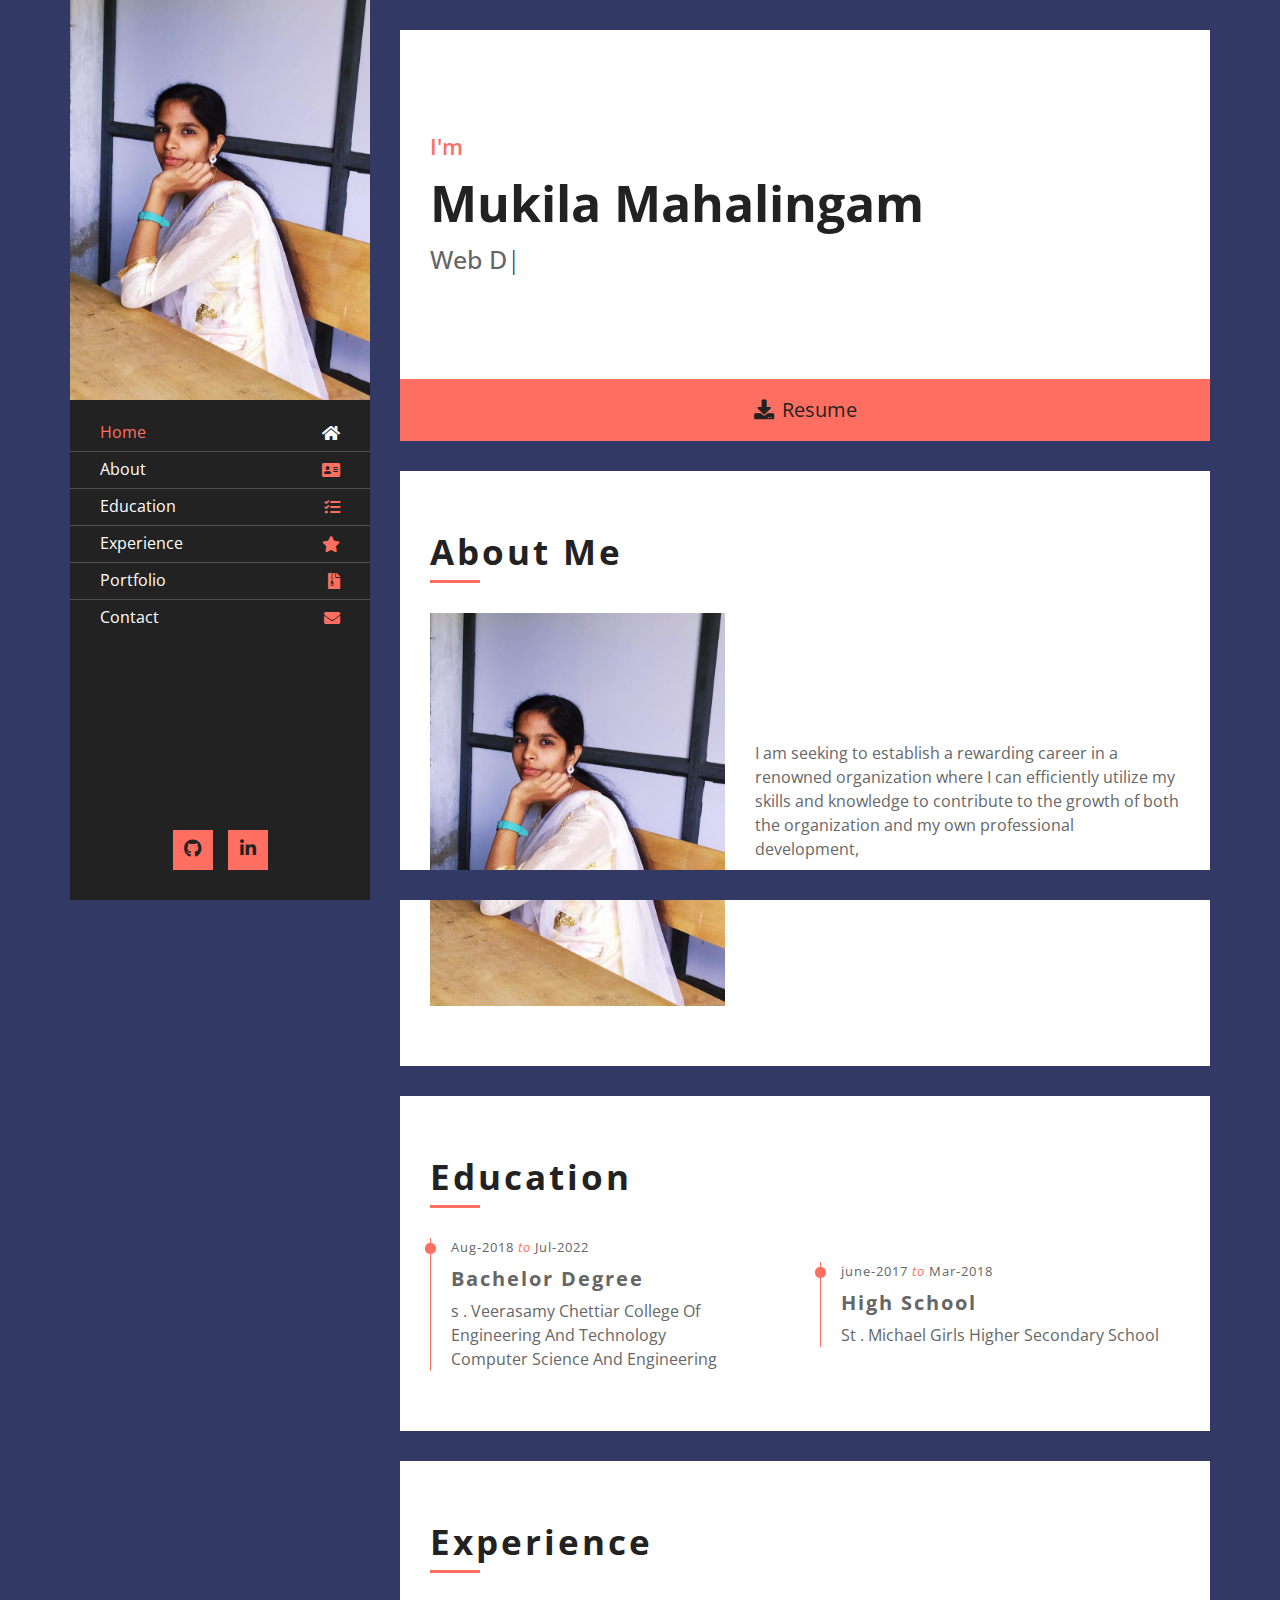
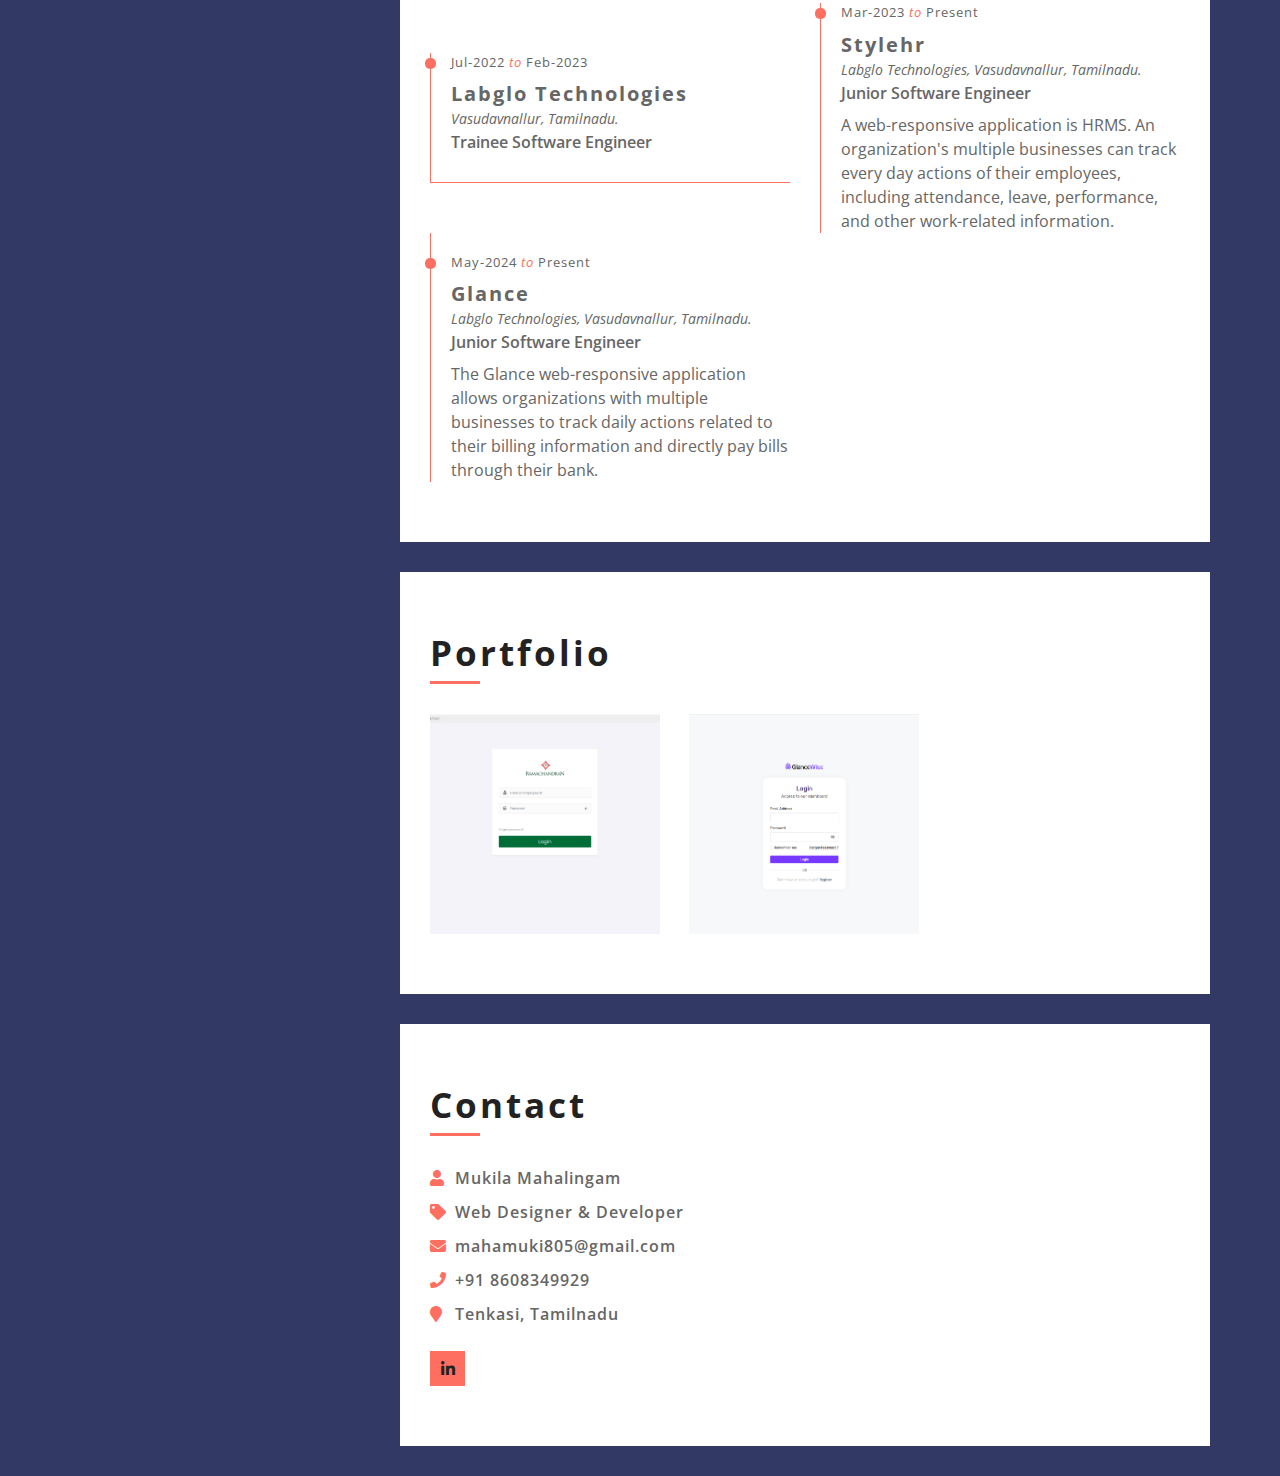
<file: index.html>
<!DOCTYPE html>
<html lang="en">
    <head>
        <meta charset="utf-8">
        <title>Mukila Resume</title>
        <meta content="width=device-width, initial-scale=1.0" name="viewport">
        <meta content="Resume Website" name="keywords">
        <meta content="Resume Website" name="description">

        <!-- Favicon -->
        <link href="img/favicon.ico" rel="icon">

        <!-- Google Fonts -->
        <link href="https://fonts.googleapis.com/css2?family=Open+Sans:300;400;600;700;800&display=swap" rel="stylesheet">

        <!-- CSS Libraries -->
        <link href="https://stackpath.bootstrapcdn.com/bootstrap/4.4.1/css/bootstrap.min.css" rel="stylesheet">
        <link href="https://cdnjs.cloudflare.com/ajax/libs/font-awesome/5.10.0/css/all.min.css" rel="stylesheet">
        <link href="lib/slick/slick.css" rel="stylesheet">
        <link href="lib/slick/slick-theme.css" rel="stylesheet">
        <link href="lib/lightbox/css/lightbox.min.css" rel="stylesheet">

        <!-- Template Stylesheet -->
        <link href="css/style.css" rel="stylesheet">
    </head>

    <body data-spy="scroll" data-target=".navbar" data-offset="51">
        <div class="wrapper">

            <div class="content">
                <!-- Header Start -->
                <div class="header" id="header">
                    <div class="content-inner">
                        <p>I'm</p>
                        <h1>Mukila Mahalingam</h1>
                        <h2></h2>
                        <div class="typed-text"> Web Developer, Front-End Developer</div>
                    </div>
                </div>
                <!-- Header End -->
                
                <!-- Large Button Start -->
                <div class="large-btn">
                    <div class="content-inner">
                        <a class="btn" href="img/Mukilamahalingam_resume.pdf" download><i class="fa fa-download"></i>Resume</a>
                        <!-- <a class="btn" href="#"><i class="fa fa-hands-helping"></i>Hire Me</a> -->
                    </div>
                </div>
                <!-- Large Button End -->
                
                <!-- About Start -->
                <div class="about" id="about">
                    <div class="content-inner">
                        <div class="content-header">
                            <h2>About Me</h2>
                        </div>
                        <div class="row align-items-center">
                            <div class="col-md-6 col-lg-5">
                                <img src="img/mukila.jpeg" alt="Image">
                            </div>
                            <div class="col-md-6 col-lg-7">
                                <p>
                                    I am seeking to establish a rewarding career in a renowned organization
                                    where I can efficiently utilize my skills and knowledge to contribute to the
                                    growth of both the organization and my own professional development,
                            </div>
                        </div>
                    </div>
                </div>
                <!-- About End -->
                
                <!-- Education Start -->
                <div class="education" id="education">
                    <div class="content-inner">
                        <div class="content-header">
                            <h2>Education</h2>
                        </div>
                        <div class="row align-items-center">
                            <div class="col-md-6">
                                <div class="edu-col">
                                    <span>Aug-2018 <i>to</i> Jul-2022</span>
                                    <h3>Bachelor Degree</h3>
                                    <p>s . Veerasamy Chettiar College Of Engineering And Technology</p>
                                    <p>Computer Science And Engineering</p>
                                </div>
                            </div>
                            <div class="col-md-6">
                                <div class="edu-col">
                                    <span>june-2017 <i>to</i> Mar-2018</span>
                                    <h3>High School</h3>
                                    <p>St . Michael Girls Higher Secondary School</p>
                                </div>
                            </div>
                        </div>
                    </div>
                </div>
                <!-- Education Start -->
                
                <!-- Experience Start -->
                <div class="experience" id="experience">
                    <div class="content-inner">
                        <div class="content-header">
                            <h2>Experience</h2>
                        </div>
                        <div class="row align-items-center">
                            <div class="col-md-6">
                                <div class="exp-col">
                                    <span>Jul-2022 <i>to</i> Feb-2023</span>
                                    <h3>Labglo Technologies</h3>
                                    <h4>Vasudavnallur, Tamilnadu.</h4>
                                    <h5>Trainee Software Engineer</h5>
                                    <p></p>
                                </div>
                            </div>
                            <div class="col-md-6">
                                <div class="exp-col">
                                    <span>Mar-2023 <i>to</i> Present</span>
                                    <h3>Stylehr</h3>
                                    <h4>Labglo Technologies, Vasudavnallur, Tamilnadu.</h4>
                                    <h5>Junior Software Engineer</h5>
                                    <p>A web-responsive application is
                                        HRMS. An organization's multiple businesses can
                                        track every day actions of their employees,
                                        including attendance, leave, performance, and
                                        other work-related information.
                                    </p>
                                </div>
                            </div>
                            <div class="col-md-6">
                                <div class="exp-col">
                                    <span>May-2024 <i>to</i> Present</span>
                                    <h3>Glance</h3>
                                    <h4>Labglo Technologies, Vasudavnallur, Tamilnadu.</h4>
                                    <h5>Junior Software Engineer</h5>
                                    <p>The Glance web-responsive application allows organizations with
                                        multiple businesses to track daily actions related to their billing information and
                                        directly pay bills through their bank.</p>
                                </div>
                            </div>
                        </div>
                    </div>
                </div>
                <!-- Experience Start -->
                
                <!-- Portfolio Start -->
                <div class="portfolio" id="portfolio">
                    <div class="content-inner">
                        <div class="content-header">
                            <h2>Portfolio</h2>
                        </div>
                        <div class="row portfolio-container">
                            <div class="col-lg-4 col-md-6 portfolio-item web-des">
                                <div class="portfolio-wrap">
                                    <figure>
                                        <img src="img/stylehrlogin.png" class="img-fluid" alt="">
                                        <a href="js/portfoliostylehr.html" data-title="StyleHr" class="link-preview" title="Preview"><i class="fa fa-eye"></i></a>
                                        <a href="https://stylehr.in/login" target="_blank" class="link-details" title="More Details"><i class="fa fa-link"></i></a>
                                        <a class="portfolio-title" href="js/portfoliostylehr.html">StyleHr <span>Front-End developer</span></a>
                                    </figure>
                                </div>
                            </div>

                            <div class="col-lg-4 col-md-6 portfolio-item web-des">
                                <div class="portfolio-wrap">
                                    <figure>
                                        <img src="img/glancewiselogin.png" class="img-fluid" alt="">
                                        <a href="js/portfoliogalance.html" class="link-preview" data-title="glance" title="Preview"><i class="fa fa-eye"></i></a>
                                        <a href="https://books.tideiq.com/" class="link-details" target="_blank" title="More Details"><i class="fa fa-link"></i></a>
                                        <a class="portfolio-title" href="js/portfoliogalance.html">Glance <span>Front-End developer</span></a>
                                    </figure>
                                </div>
                            </div>
                        </div>
                    </div>
                </div>
                <!-- Portfolio Start -->
                
                <!-- Contact Start -->
                <div class="contact" id="contact">
                    <div class="content-inner">
                        <div class="content-header">
                            <h2>Contact</h2>
                        </div>
                        <div class="row align-items-center">
                            <div class="col-md-6">
                                <div class="contact-info">
                                    <p><i class="fa fa-user"></i>Mukila Mahalingam</p>
                                    <p><i class="fa fa-tag"></i>Web Designer & Developer</p>
                                    <p><i class="fa fa-envelope"></i><a href="mailto:info@example.com">mahamuki805@gmail.com</a></p>
                                    <p><i class="fa fa-phone"></i><a href="tel:+1234567890">+91 8608349929</a></p>
                                    <p><i class="fa fa-map-marker"></i>Tenkasi, Tamilnadu</p>
                                    <div class="social">
                                        <a class="btn" href="https://www.linkedin.com/in/mukila-mahalingam"><i class="fab fa-linkedin-in"></i></a>
                                    </div>
                                </div>
                            </div>
                        </div>
                    </div>
                </div>
                <!-- Contact End -->
                
            </div>
            <div class="sidebar">
                <div class="sidebar-header">
                    <img src="img/mukila.jpeg" alt="Image">
                </div>
                <div class="sidebar-content">
                    <nav class="navbar navbar-expand-md bg-dark navbar-dark">
                        <a href="#" class="navbar-brand">Navigation</a>
                        <button type="button" class="navbar-toggler" data-toggle="collapse" data-target="#navbarCollapse">
                            <span class="navbar-toggler-icon"></span>
                        </button>
                        <div class="collapse navbar-collapse" id="navbarCollapse">
                            <ul class="nav navbar-nav">
                                <li class="nav-item">
                                    <a class="nav-link" href="#header">Home<i class="fa fa-home"></i></a>
                                </li>
                                <li class="nav-item">
                                    <a class="nav-link" href="#about">About<i class="fa fa-address-card"></i></a>
                                </li>
                                <li class="nav-item">
                                    <a class="nav-link" href="#education">Education<i class="fa fa-tasks"></i></a>
                                </li>
                                <li class="nav-item">
                                    <a class="nav-link" href="#experience">Experience<i class="fa fa-star"></i></a>
                                </li>
                                <li class="nav-item">
                                    <a class="nav-link" href="#portfolio">Portfolio<i class="fa fa-file-archive"></i></a>
                                </li>
                                <li class="nav-item">
                                    <a class="nav-link" href="#contact">Contact<i class="fa fa-envelope"></i></a>
                                </li>
                            </ul>
                        </div>
                    </nav>
                </div>
                <div class="sidebar-footer">
                    <a href="https://github.com/mukila-mahalingam"><i class="fab fa-github"></i></a>
                    <a href="https://www.linkedin.com/in/mukila-mahalingam"><i class="fab fa-linkedin-in"></i></a>
                </div>
            </div>
        </div>
        
        <!-- Back to Top -->
        <a href="#" class="back-to-top"><i class="fa fa-angle-double-up"></i></a>
        
        <!-- JavaScript Libraries -->
        <script src="https://code.jquery.com/jquery-3.4.1.min.js"></script>
        <script src="https://stackpath.bootstrapcdn.com/bootstrap/4.4.1/js/bootstrap.bundle.min.js"></script>
        <script src="lib/easing/easing.min.js"></script>
        <script src="lib/slick/slick.min.js"></script>
        <script src="lib/typed/typed.min.js"></script>
        <script src="lib/waypoints/waypoints.min.js"></script>
        <script src="lib/isotope/isotope.pkgd.min.js"></script>
        <script src="lib/lightbox/js/lightbox.min.js"></script>
        
        <!-- Template Javascript -->
        <script src="js/main.js"></script>
    </body>
</html>
</file>
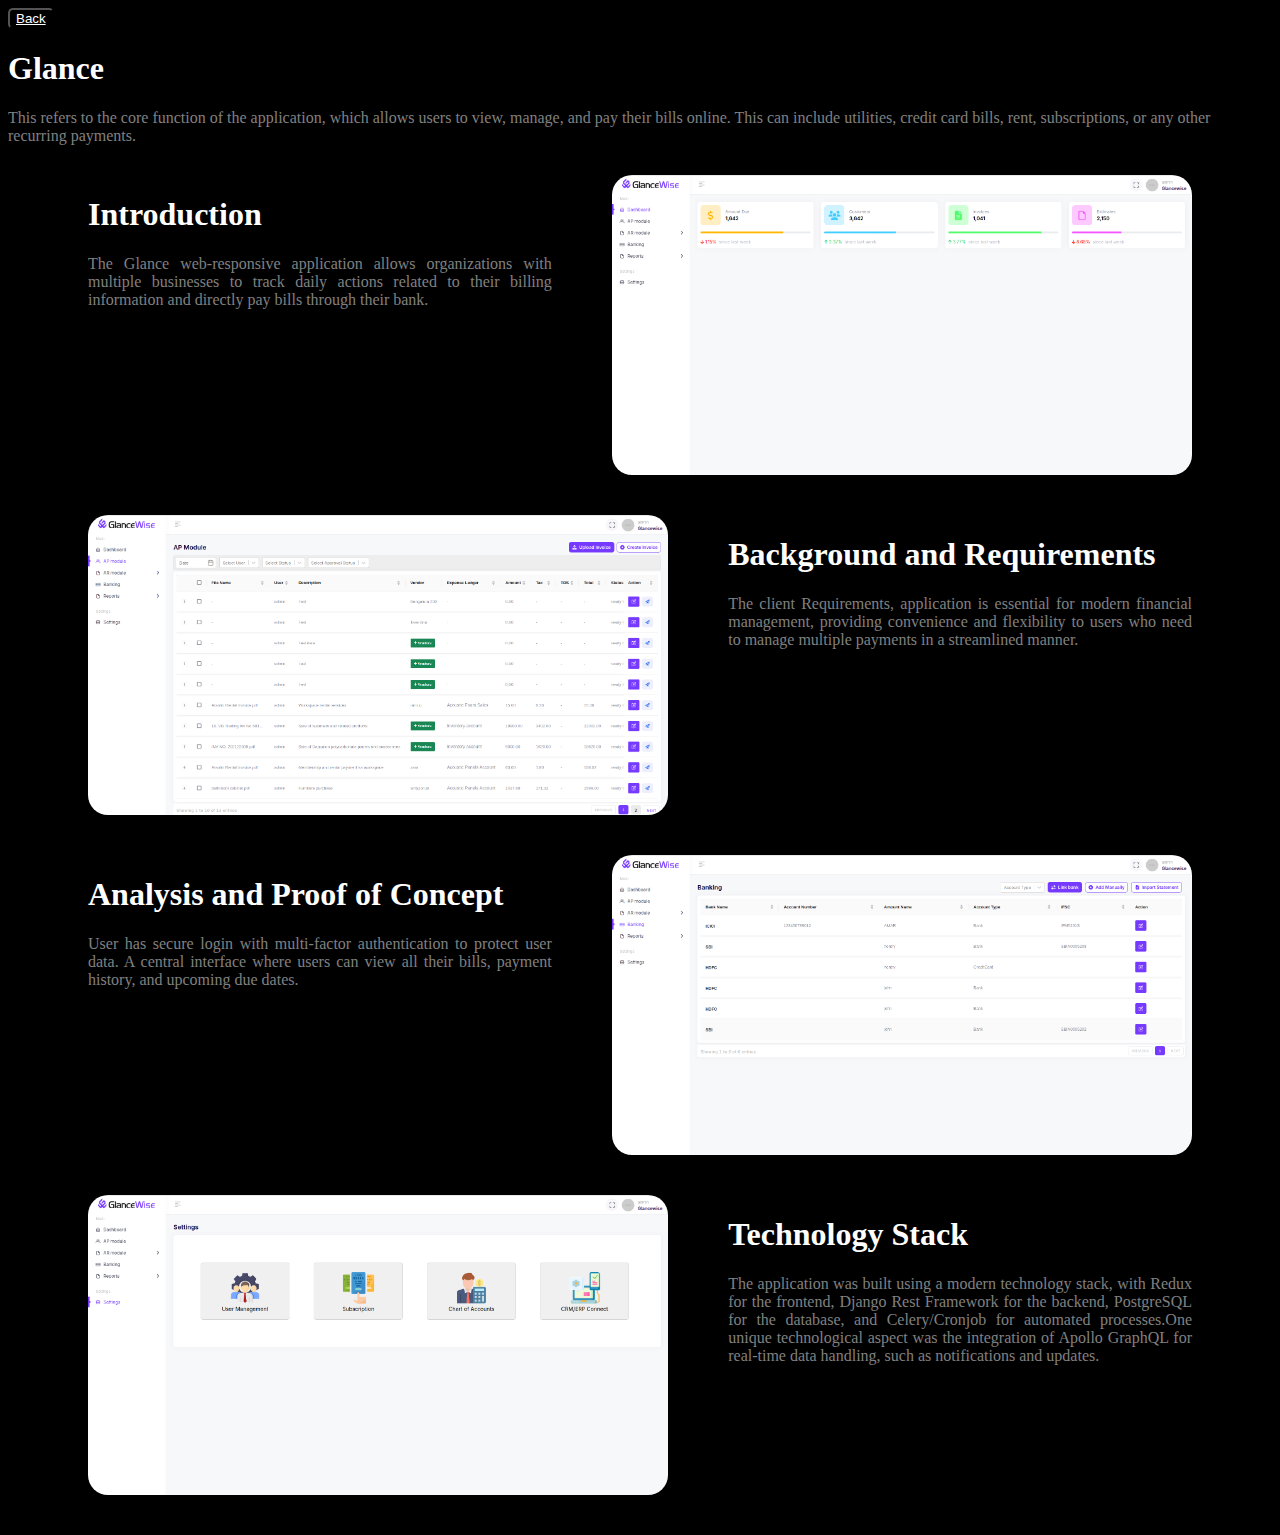
<file: js/portfoliogalance.html>
<!DOCTYPE html>
<html lang="en">
<head>
    <meta charset="UTF-8">
    <meta name="viewport" content="width=device-width, initial-scale=1.0">
    <style>
        * {
            background-color: black;
        }
        h1 {
            color: white;
        }
        p {
            color: gray;
        }
        .btn {
            border-radius: 5px;
            color: white;
            text-align: center;
        }
        .introduction-content {
            display: flex;
            align-items: flex-start; /* Align items to the top */
            margin: 30px 80px; /* Add some spacing */
        }
        .introduction {
            text-align: justify;
            width: 50%; /* Set width to 50% for better layout */
            margin-right: 60px; /* Add space between text and image */
        }
        .image {
            height: 300px;
            width: 600px;
            border-radius: 20px;
        }
        .background-content {
            display: flex;
            align-items: flex-start; /* Align items to the top */
            margin: 40px 80px; /* Add some spacing */
        }
        .background {
            text-align: justify;
            width: 50%;
            margin-left: 60px; /* Add space between text and image */
        }
    </style>
</head>
<body>
    <div> 
        <button class="btn"><a href="../index.html" style="color: white;">Back</a></button>
        <h1>Glance</h1>
        <p>This refers to the core function of the application, which allows users to view, manage, and pay their bills online. 
            This can include utilities, credit card bills, rent, 
            subscriptions, or any other recurring payments.</p>
       
        <div class="introduction-content">
            <div class="introduction">
                <h1>Introduction</h1>
                <p>The Glance web-responsive application allows organizations with
                    multiple businesses to track daily actions related to their billing information and
                    directly pay bills through their bank.</p>
            </div>
            <img src="../img/galancedashboard.png" alt="Image" class="image">
        </div>
        <div class="background-content">
            <img src="../img/apmodule.png" alt="Image" class="image">
            <div class="background">
            <h1>Background and Requirements</h1>
            <p>The client Requirements, application is essential for modern financial management, 
                providing convenience and flexibility to users who need to manage multiple payments in a streamlined manner.</p>
            </div>
        </div>
        <div class="introduction-content">
            <div class="introduction">
                <h1>Analysis and Proof of Concept</h1>
                <p>User has secure login with multi-factor authentication to protect user data.
                    A central interface where users can view all their bills, payment history, and upcoming due dates.
                </p>
            </div>
            <img src="../img/bankproof.png" alt="Image" class="image">
        </div>
        <div class="background-content">
            <img src="../img/galancestack.png" alt="Image" class="image">
            <div class="background">
            <h1>Technology Stack</h1>
            <p>The application was built using a modern technology stack, with Redux for the frontend, 
                Django Rest Framework for the backend, PostgreSQL for the database, and Celery/Cronjob 
                for automated processes.One unique technological aspect was the integration of 
                Apollo GraphQL for real-time data handling, such as notifications and updates.</p>
            </div>
        </div>
    </div>
</body>
</html>
</file>
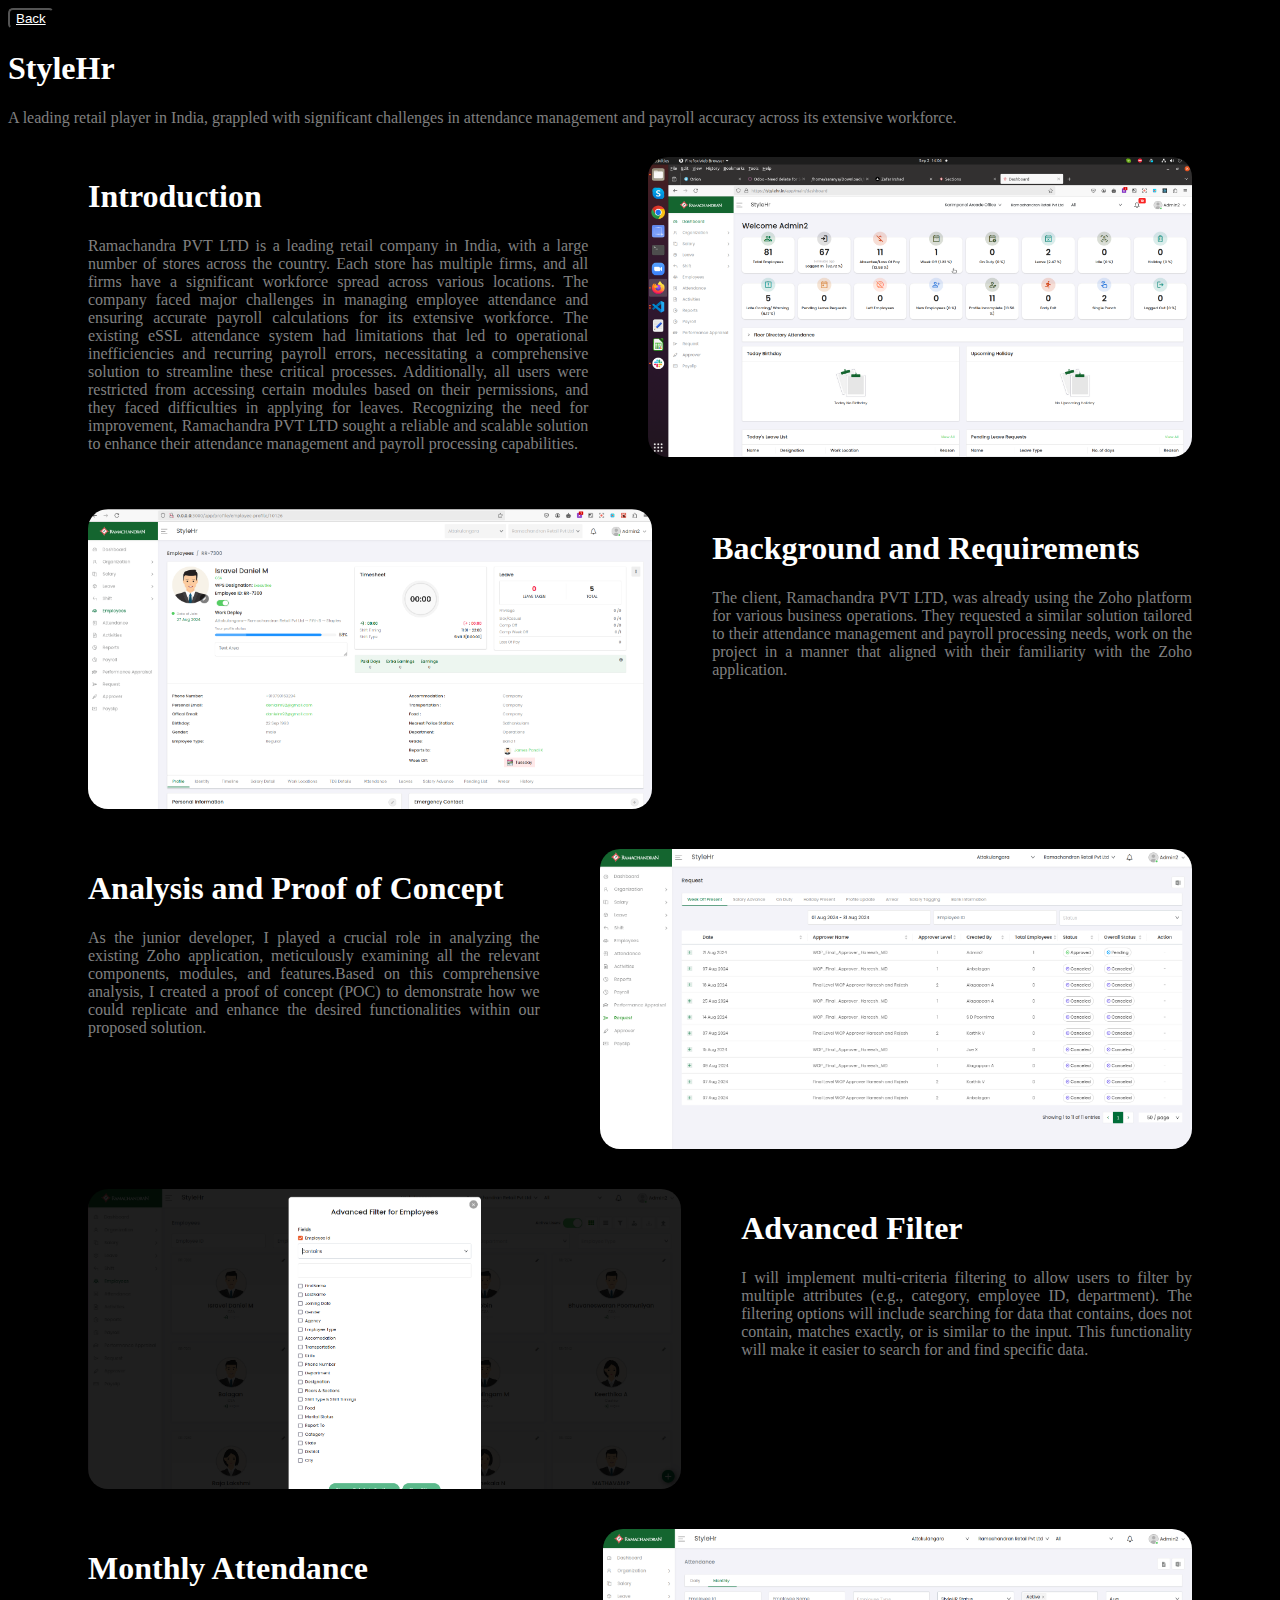
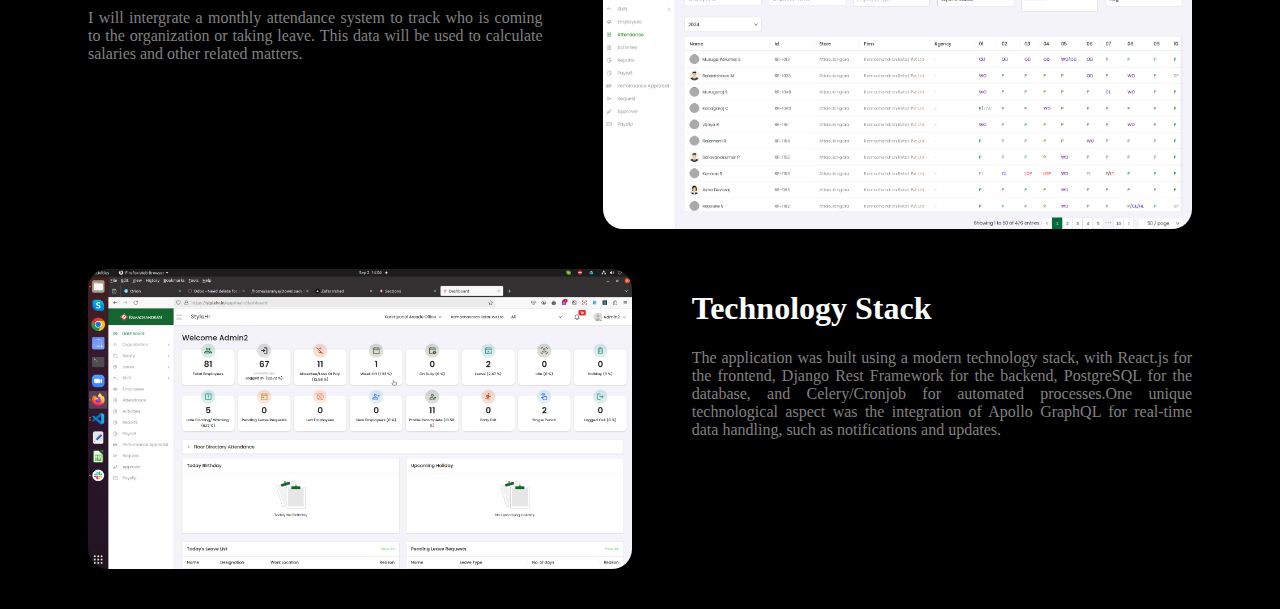
<file: js/portfoliostylehr.html>
<!DOCTYPE html>
<html lang="en">
<head>
    <meta charset="UTF-8">
    <meta name="viewport" content="width=device-width, initial-scale=1.0">
    <style>
        * {
            background-color: black;
        }
        h1 {
            color: white;
        }
        p {
            color: gray;
        }
        .btn {
            border-radius: 5px;
            color: white;
            text-align: center;
        }
        .introduction-content {
            display: flex;
            align-items: flex-start; /* Align items to the top */
            margin: 30px 80px; /* Add some spacing */
        }
        .introduction {
            text-align: justify;
            width: 50%; /* Set width to 50% for better layout */
            margin-right: 60px; /* Add space between text and image */
        }
        .image {
            height: 300px;
            width: 600px;
            border-radius: 20px;
        }
        .background-content {
            display: flex;
            align-items: flex-start; /* Align items to the top */
            margin: 40px 80px; /* Add some spacing */
        }
        .background {
            text-align: justify;
            width: 50%;
            margin-left: 60px; /* Add space between text and image */
        }
    </style>
</head>
<body>
    <div>
        <button class="btn"><a href="../index.html" style="color: white;">Back</a></button>
        <h1>StyleHr</h1>
        <p>A leading retail player in India, grappled with significant challenges in attendance management and payroll accuracy across its extensive workforce.</p>
       
        <div class="introduction-content">
            <div class="introduction">
                <h1>Introduction</h1>
                <p>Ramachandra PVT LTD is a leading retail company in India, 
                    with a large number of stores across the country. Each store has multiple firms, 
                    and all firms have a significant workforce spread across various locations. 
                    The company faced major challenges in managing employee attendance and ensuring accurate 
                    payroll calculations for its extensive workforce. The existing eSSL attendance system had
                    limitations that led to operational inefficiencies and recurring payroll errors, 
                    necessitating a comprehensive solution to streamline these critical processes. 
                    Additionally, all users were restricted from accessing certain modules based on their permissions,
                    and they faced difficulties in applying for leaves. Recognizing the need for improvement, 
                    Ramachandra PVT LTD sought a reliable and scalable solution to enhance their attendance management 
                    and payroll processing capabilities.</p>
            </div>
            <img src="../img/dashboard.png" alt="Image" class="image">
        </div>
        <div class="background-content">
            <img src="../img/backgroundimage.png" alt="Image" class="image">
            <div class="background">
            <h1>Background and Requirements</h1>
            <p>The client, Ramachandra PVT LTD, 
                was already using the Zoho platform for various business operations. 
                They requested a similar solution tailored to their attendance management 
                and payroll processing needs, work on the project in a manner 
                that aligned with their familiarity with the Zoho application.</p>
            </div>
        </div>
        <div class="introduction-content">
            <div class="introduction">
                <h1>Analysis and Proof of Concept</h1>
                <p>As the junior developer, I played a crucial role in analyzing the existing Zoho application, 
                    meticulously examining all the relevant components, modules, and features.Based on 
                    this comprehensive analysis, I created a proof of concept (POC) to demonstrate how 
                    we could replicate and enhance the desired functionalities within our proposed solution.</p>
            </div>
            <img src="../img/poc.png" alt="Image" class="image">
        </div>
        <div class="background-content">
            <img src="../img/advancedfilter.png" alt="Image" class="image">
            <div class="background">
            <h1>Advanced Filter</h1>
            <p>I will implement multi-criteria filtering to allow users to filter by multiple attributes 
                (e.g., category, employee ID, department). The filtering options will include searching 
                for data that contains, does not contain, matches exactly, or is similar to the input. 
                This functionality will make it easier to search for and find specific data.
            </p>
            </div>
        </div>
        <div class="introduction-content">
            <div class="introduction">
            <h1>Monthly Attendance</h1>
            <p>I will intergrate a monthly attendance system to track who is coming to the organization or taking leave. 
                This data will be used to calculate salaries and other related matters.</p>
            </div>
            <img src="../img/monthlyattendance.png" alt="Image" class="image">
        </div>
        <div class="background-content">
            <img src="../img/dashboard.png" alt="Image" class="image">
            <div class="background">
            <h1>Technology Stack</h1>
            <p>The application was built using a modern technology stack, with React.js for the frontend, 
                Django Rest Framework for the backend, PostgreSQL for the database, and Celery/Cronjob 
                for automated processes.One unique technological aspect was the integration of 
                Apollo GraphQL for real-time data handling, such as notifications and updates.</p>
            </div>
        </div>
    </div>
</body>
</html>
</file>
<file: css/style.css>
/**********************************/
/********** General CSS ***********/
/**********************************/
body {
    color: #666666;
    background: #323964;
    font-family: 'Open Sans', sans-serif;
}

a {
    color: #222222;
    transition: all .3s;
}

a:hover,
a:active,
a:focus {
    color:#323964;
    outline: none;
    text-decoration: none;
}

.btn:focus {
    box-shadow: none;
}


/**********************************/
/****** Layout with Sidebar *******/
/**********************************/
.wrapper {
    position: relative;
    margin: 0 auto;
    width: 100%;
    max-width: 1140px;
}

.wrapper .sidebar {
    position: relative;
    width: 100%;
    float: left;
    background: #222222;
}

.wrapper .content {
    position: relative;
    width: 100%;
    padding: 15px;
    float: left;
    background: #323964;
}

.wrapper .sidebar-header,
.wrapper .sidebar-footer {
    display: none;
}

.navbar {
    padding: 15px;
    background: #222222 !important;
}

.navbar-expand-md .navbar-nav .nav-item {
    width: 100%;
    border-top: 1px solid rgba(255, 255, 255, .2);
}

.navbar-expand-md .navbar-nav .nav-item:first-child{
    border-top: none;
}

.navbar-expand-md .navbar-nav .nav-link {
    color: #ffffff;
    padding: 5px 15px 7px 15px;
    transition: all .3s;
}

.navbar-expand-md .navbar-nav .nav-link i {
    color: #FF6F61;
    float: right;
    padding-top: 5px;
    transition: all .3s;
}

.navbar-expand-md .navbar-nav .nav-link:hover,
.navbar-expand-md .navbar-nav .nav-link.active {
    color: #FF6F61;
}

.navbar-expand-md .navbar-nav .nav-link:hover i,
.navbar-expand-md .navbar-nav .nav-link.active i{
    color: #ffffff;
}


.wrapper .sidebar,
.wrapper .content {
    -webkit-transition: margin 200ms ease-out;
    -moz-transition: margin 200ms ease-out;
    -o-transition: margin 200ms ease-out;
    transition: margin 200ms ease-out;
}

@media (min-width: 768px) {
    .wrapper .content {
        padding: 30px 0px 30px 30px;
    }
    
    .wrapper .content::before,
    .wrapper .content::after {
        position: fixed;
        content: "";
        width: 100%;
        height: 30px;
        background: #323964;
        z-index: 1;
    }
    
    .wrapper .content::before {
        top: 0;
    }
    
    .wrapper .content::after {
        bottom: 0;
    }
    
    .wrapper .sidebar {
        position: fixed;
        width: 300px;
        height: 100%;
        margin-left: -250px;
        float: left;
        overflow: auto;
        scrollbar-width: thin;
        scrollbar-color: gray;
        z-index: 2;
    }

    .wrapper .sidebar:hover {
        margin-left: 0px;
    }
    
    .wrapper .content {
        position: relative;
        width: calc(100% - 50px);
        margin-left: 50px;
        float: right;
    }
    
    .wrapper .sidebar:hover  .sidebar-header {
        position: relative;
        display: block;
        width: 100%;
    }

    .wrapper .sidebar .sidebar-header img {
        width: 100%;
        height: auto;
    }
    
    .navbar-brand {
        display: none;
    }
    
    .navbar {
        padding: 15px 0;
        flex-direction: column;
    }
    
    .wrapper .sidebar:hover .navbar-expand-md .navbar-nav .nav-link {
        padding: 5px 30px 7px 30px;
    }
    
    .wrapper .sidebar::-webkit-scrollbar {
        width: 7px;
    }

    .wrapper .sidebar::-webkit-scrollbar-track {
        -webkit-box-shadow: inset 0 0 6px rgba(0,0,0,0.1);
    }

    .wrapper .sidebar::-webkit-scrollbar-thumb {
        background-color: darkgrey;
        outline: 1px solid slategrey;
        border-radius: 7px
    }
    
    .navbar-brand {
        display: none;
    }
    
    .sidebar .sidebar-footer {
        width: 300px;
        position: fixed;
        bottom: 0;
        padding: 15px;
        font-size: 0;
        text-align: center;
        background: #222222;
    }
    
    .sidebar .sidebar-footer a {
        display: inline-block;
        width: 40px;
        height: 40px;
        padding: 5px 0;
        margin: 0 15px 15px 0;
        text-align: center;
        font-size: 18px;
        color: #222222;
        background: #FF6F61;
    }
    
    .sidebar .sidebar-footer a:last-child {
        margin-right: 0;
    }
    
    .sidebar .sidebar-footer a:hover {
        color: #FF6F61;
        background: #ffffff;
    }
    
    .sidebar:hover .sidebar-footer {
        display: block;
    }
}

@media (min-width: 992px) {
    .wrapper .sidebar {
        margin: 0;
    }

    .wrapper .content {
        width: calc(100% - 300px);
        margin-left: 300px;
    }

    .sidebar .sidebar-header {
        position: relative;
        display: block;
        width: 100%;
    }
    
    .navbar-expand-md .navbar-nav .nav-link {
        padding: 5px 30px 7px 30px;
    }
    
    .sidebar .sidebar-footer {
        display: block;
    }
}

@media (max-width: 1140px) {
    .wrapper .content {
        padding: 30px;
    }
}

@media (max-width: 576px) {
    .wrapper .content {
        padding: 15px;
    }
}


/**********************************/
/******** Back to Top CSS *********/
/**********************************/
.back-to-top {
    position: fixed;
    display: none;
    width: 30px;
    height: 30px;
    text-align: center;
    line-height: 1;
    font-size: 30px;
    right: 30px;
    bottom: 30px;
    transition: background 0.5s;
    z-index: 11;
}

.back-to-top i {
    color: #222222;
}

.back-to-top i:hover {
    color: #FF6F61;
}

.back-to-top {
    -webkit-animation: action 1s infinite  alternate;
    animation: action 1s infinite  alternate;
}

@-webkit-keyframes action {
    0% { transform: translateY(0); }
    100% { transform: translateY(-15px); }
}

@keyframes action {
    0% { transform: translateY(0); }
    100% { transform: translateY(-15px); }
}


/**********************************/
/*********** Header CSS ***********/
/**********************************/
.header {
    position: relative;
    background: #ffffff;
}

.header .content-inner {
    padding: 100px 30px;
    /* background: url(../img/profile.png) right bottom no-repeat; */
    background-size: contain;
}

.header p {
    color: #FF6F61;
    font-size: 22px;
    font-weight: 600;
    margin-bottom: 10px;
}

.header h1 {
    color: #222222;
    font-size: 50px;
    font-weight: 700;
}

.header h2 {
    display: inline-block;
    margin: 0;
    height: 25px;
    font-size: 25px;
}

.header .typed-text {
    display: none;
}

.header .typed-cursor {
    font-size: 25px;
    font-weight: 300;
    color: #222222;
}

.large-btn .content-inner {
    font-size: 0;
    border-bottom: 30px solid #323964;
}

.large-btn .btn {
    position: relative;
    width: 100%;
    padding: 15px 0;
    color: #FF6F61;
    font-size: 20px;
    background: #222222;
    border-radius: 0;
}

.large-btn .btn:last-child {
    color: #222222;
    background: #FF6F61;
}

.large-btn .btn i {
    margin-right: 8px;
}

.large-btn .btn::after {
    position: absolute;
    content: "";
    width: 0;
    height: 100%;
    top: 0;
    left: 0;
    transition: all .3s;
}

.large-btn .btn:hover::after {
    width: 100%;
    background: rgba(255, 255, 255, .1);
}


/**********************************/
/******* Content Header CSS *******/
/**********************************/
.content-header {
    position: relative;
    width: 100%;
    margin-bottom: 30px;
    padding-bottom: 10px;
}

.content-header h2 {
    color: #222222;
    font-size: 35px;
    font-weight: 700;
    letter-spacing: 3px;
    margin: 0;
}

.content-header::after {
    content: '';
    position: absolute;
    display: block;
    width: 50px;
    height: 3px;
    bottom: 0;
    left: 0;
    background: #FF6F61;
}


/**********************************/
/*********** About CSS ************/
/**********************************/
.about {
    position: relative;
    padding: 60px 30px;
    background: #ffffff;
    border-bottom: 30px solid #323964;
}


.about img {
    width: 100%;
    height: auto;
}

@media(max-width: 767.98px) {
    .about img {
        margin-bottom: 15px;
    }
}

.about .btn {
    border-radius: 0;
    color: #222222;
    background: #FF6F61;
    transition: all .3s;
}

.about .btn:hover {
    color: #FF6F61;
    background: #222222;
}

.about .skills {
    padding-top: 15px;
}

.about .skill-name {
    margin-top: 15px;
}

.about .skill-name p {
    display: inline-block;
    margin-bottom: 5px;
    font-size: 16px;
    font-weight: 400;
}

.about .skill-name p:last-child {
    float: right;
}

.about .progress {
    height: 5px;
    border: 1px solid #FF6F61;
    border-radius: 0;
    background: #ffffff;
}

.about .progress .progress-bar {
    width: 1px;
    background: #FF6F61;
    border-radius: 0;
    transition: 1s;
}


/**********************************/
/********* Education CSS **********/
/**********************************/
.education {
    position: relative;
    padding: 60px 30px;
    background: #ffffff;
    border-bottom: 30px solid #323964;
}

.education .edu-col {
    position: relative;
    width: 100%;
    padding: 20px 0 20px 20px;
    border-left: 1px solid #FF6F61;
    border-bottom: 1px solid #FF6F61;
}

.education .col-md-6:first-child .edu-col {
    padding-top: 0;
}

.education .col-md-6:last-child .edu-col {
    border-bottom: none;
    padding-bottom: 0;
}

@media (min-width: 768px) {
    .education .col-md-6:nth-child(-n+2) .edu-col {
        padding-top: 0;
    }

    .education .col-md-6:last-child .edu-col,
    .education .col-md-6:nth-last-child(2) .edu-col {
        border-bottom: none;
        padding-bottom: 0;
    }
}

.education .edu-col span {
    position: relative;
    display: block;
    font-size: 13px;
    letter-spacing: 1px;
    margin-bottom: 10px;
}

.education .edu-col span::before {
    position: absolute;
    content: "";
    width: 11px;
    height: 11px;
    background: #FF6F61;
    top: 5px;
    left: -26px;
    border-radius: 5px;
}

.education .edu-col span i {
    color: #FF6F61;
}

.education .edu-col h3 {
    font-size: 20px;
    font-weight: 700;
    letter-spacing: 2px;
}

.education .edu-col p {
    margin: 0;
}


/**********************************/
/********* Experience CSS *********/
/**********************************/
.experience {
    position: relative;
    padding: 60px 30px;
    background: #ffffff;
    border-bottom: 30px solid #323964;
}

.experience .exp-col {
    position: relative;
    width: 100%;
    padding: 20px 0 20px 20px;
    border-left: 1px solid #FF6F61;
    border-bottom: 1px solid #FF6F61;
}

.experience .col-md-6:first-child .exp-col {
    padding-top: 0;
}

.experience .col-md-6:last-child .exp-col {
    border-bottom: none;
    padding-bottom: 0;
}

@media (min-width: 768px) {
    .experience .col-md-6:nth-child(-n+2) .exp-col {
        padding-top: 0;
    }

    .experience .col-md-6:last-child .exp-col,
    .experience .col-md-6:nth-last-child(2) .exp-col {
        border-bottom: none;
        padding-bottom: 0;
    }
}

.experience .exp-col span {
    position: relative;
    display: block;
    font-size: 13px;
    letter-spacing: 1px;
    margin-bottom: 10px;
}

.experience .exp-col span::before {
    position: absolute;
    content: "";
    width: 11px;
    height: 11px;
    background: #FF6F61;
    top: 5px;
    left: -26px;
    border-radius: 5px;
}

.experience .exp-col span i {
    color: #FF6F61;
}

.experience .exp-col h3 {
    font-size: 20px;
    font-weight: 700;
    letter-spacing: 2px;
    margin-bottom: 5px;
}

.experience .exp-col h4 {
    font-size: 14px;
    font-weight: 400;
    font-style: italic;
    margin-bottom: 5px;
}

.experience .exp-col h5 {
    font-size: 16px;
    font-weight: 600;
    margin-bottom: 10px;
}

.experience .exp-col p {
    margin: 0;
}


/**********************************/
/*********** Service CSS **********/
/**********************************/
.service {
    position: relative;
    padding: 60px 30px 30px 30px;
    background: #ffffff;
    border-bottom: 30px solid #323964;
}

.service .srv-col {
    position: relative;
    width: 100%;
    margin-bottom: 30px;
}

.service .srv-col i {
    font-size: 30px;
    color: #FF6F61;
    margin-bottom: 15px;
}

.service .srv-col h3 {
    font-size: 20px;
    font-weight: 700;
    letter-spacing: 2px;
    margin-bottom: 5px;
}

.experience .exp-col h4 {
    font-size: 14px;
    font-weight: 400;
    font-style: italic;
    margin-bottom: 5px;
}

.experience .exp-col h5 {
    font-size: 16px;
    font-weight: 600;
    margin-bottom: 10px;
}

.experience .exp-col p {
    margin: 0;
}


/**********************************/
/********** Portfolio CSS *********/
/**********************************/
.portfolio {
    position: relative;
    padding: 60px 30px 30px 30px;
    background: #ffffff;
    border-bottom: 30px solid #323964;
}

.portfolio #portfolio-flters {
    padding: 0;
    margin: -15px 0 30px 0;
    list-style: none;
    font-size: 0;
}

.portfolio #portfolio-flters li {
    cursor: pointer;
    margin: 15px -1px 0 0;
    display: inline-block;
    height: 35px;
    padding: 10px;
    color: #666666;
    font-size: 13px;
    line-height: 15px;
    text-transform: uppercase;
    border: 1px solid #FF6F61;
    background: #ffffff;
    transition: all 0.3s ease-in-out;
}

.portfolio #portfolio-flters li:hover,
.portfolio #portfolio-flters li.filter-active {
    background: #FF6F61;
    color: #222222;
}

.portfolio .portfolio-item {
    position: relative;
    height: 250px;
    overflow: hidden;
}

.portfolio .portfolio-item figure {
    background: #ffffff;
    overflow: hidden;
    height: 220px;
    position: relative;
    border-radius: 0;
    margin: 0; 
}

.portfolio .portfolio-item figure img {
    width: 100%; 
    height: 100%; 
    object-fit: cover; 
}

.portfolio .portfolio-item figure:hover img {
    opacity: 0.3;
    transition: 0.3s;
}

.portfolio .portfolio-item figure .link-preview,
.portfolio .portfolio-item figure .link-details,
.portfolio .portfolio-item figure .portfolio-title {
    position: absolute;
    display: inline-block;
    opacity: 0;
    line-height: 1;
    text-align: center;
    width: 45px;
    height: 35px;
    background: #FF6F61;
    transition: 0.2s linear;
}

.portfolio .portfolio-item figure .link-preview i,
.portfolio .portfolio-item figure .link-details i {
    color: #222222;
    padding-top: 10px;
    font-size: 16px;
}

.portfolio .portfolio-item figure .link-preview:hover,
.portfolio .portfolio-item figure .link-details:hover {
    background: #222222;
}

.portfolio .portfolio-item figure .link-preview:hover i,
.portfolio .portfolio-item figure .link-details:hover i {
    color: #FF6F61;
}

.portfolio .portfolio-item figure .link-preview {
    left: 50%;
    top: calc(25% - 18px);
}

.portfolio .portfolio-item figure .link-details {
    right: 50%;
    top: calc(25% - 18px);
}

.portfolio .portfolio-item figure .portfolio-title {
    margin: 0;
    width: 100%;
    height: 50%;
    left: 0;
    right: 0;
    top: 100%;
    padding: 30px 10px;
    color: #222222;
    font-size: 16px;
    font-weight: 600;
    background: rgba(255, 111, 97, .5);
    border-radius: 0;
}

.portfolio .portfolio-item figure .portfolio-title:hover {
    text-decoration: none;
}

.portfolio .portfolio-item figure .portfolio-title span {
    display: block;
    margin-top: 10px;
    font-family: 'Open Sans', sans-serif;
    font-size: 13px;
    font-weight: 300;
}

.portfolio .portfolio-item figure:hover .link-preview {
    opacity: 1;
    left: calc(50% - 61px);
}

.portfolio .portfolio-item figure:hover .link-details {
    opacity: 1;
    right: calc(50% - 61px);
}

.portfolio .portfolio-item figure:hover .portfolio-title {
    opacity: 1;
    top: 50%;
}


/**********************************/
/*********** Review CSS ***********/
/**********************************/
.review {
    position: relative;
    background: #ffffff;
    border-bottom: 30px solid #323964;
}

.review .content-inner {
    position: relative;
    padding: 60px 30px;
    background: url(../img/quote.png) right bottom no-repeat;
}

.review .review-text p {
    font-size: 18px;
    font-style: italic;
}

.review .review-img {
    display: flex;
    align-items: center;
}

.review .review-img img {
    width: 80px; 
    height: 80px; 
    object-fit: cover;
    margin-right: 15px;
}

.review .review-name h3 {
    font-size: 18px;
    font-weight: 700;
    letter-spacing: 2px;
    margin-bottom: 5px;
}

.review .review-name p {
    font-size: 14px;
    margin-bottom: 0;
}

.review .review-text .ratting {
    margin-bottom: 5px;
}

.review .review-text .ratting i {
    color: #FF6F61;
    font-size: 14px;
}

.review .slick-slider:hover .slick-prev {
    left: 30px;
}

.review .slick-slider:hover .slick-next {
    right: 30px;
}

.review-slider .slick-prev,
.review-slider .slick-next {
    width: 35px;
    height: 35px;
    z-index: 1;
    opacity: 0;
    transition: .5s;
    background: rgba(255, 111, 97, .7);
}

.review-slider .slick-prev {
    left: 55px;
}

.review-slider .slick-next {
    right: 55px;
}

.review-slider.slick-slider:hover .slick-prev {
    left: 15px;
    opacity: 1;
}

.review-slider.slick-slider:hover .slick-next {
    right: 15px;
    opacity: 1;
}

.review-slider .slick-prev:hover,
.review-slider .slick-prev:focus,
.review-slider .slick-next:hover,
.review-slider .slick-next:focus {
    background: rgba(0, 0, 0, .7);
}

.review-slider .slick-prev:hover::before,
.review-slider .slick-prev:focus::before,
.review-slider .slick-next:hover::before,
.review-slider .slick-next:focus::before {
    color: #FF6F61;
}

.review-slider .slick-prev::before,
.review-slider .slick-next::before {
    font-family: "Font Awesome 5 Free";
    font-weight: 900;
    font-size: 18px;
    color: #ffffff;
}

.review-slider .slick-prev::before {
    content: "\f104";
}

.review-slider .slick-next::before {
    content: "\f105";
}

.review-slider .slick-dots {
    bottom: 15px;
}

.review-slider .slick-dots li button:before {
    color: #ffffff;
    font-size: 15px;
}

.review-slider .slick-dots li.slick-active button:before {
    color: #FF6F61;
}

.review-slider.slick-slider {
    margin-bottom: 0;
}


/**********************************/
/*********** Contact CSS ***********/
/**********************************/
.contact {
    position: relative;
    padding: 60px 30px 30px 30px;
    background: #ffffff;
}

.contact .contact-info {
    position: relative;
    width: 100%;
    margin-bottom: 30px;
}

.contact .contact-info p {
    font-size: 16px;
    font-weight: 600;
    letter-spacing: 1px;
    margin-bottom: 10px;
}

.contact .contact-info p i {
    width: 25px;
    color: #FF6F61;
}

.contact .contact-info p a {
    color: #666666;
}

.contact .contact-info p a:hover {
    color: #FF6F61;
    text-decoration: none;
}

.contact .social {
    font-size: 0;
}

.contact .social a {
    width: 35px;
    height: 35px;
    padding: 5px 0;
    color: #222222;
    background: #FF6F61;
    border-radius: 0;
    margin-top: 15px;
    margin-right: 15px;
    transition: all .3s;
}

.contact .social a:last-child {
    margin-right: 0;
}

.contact .social a:hover {
    color: #FF6F61;
    background: #222222;
}

.contact .form {
    position: relative;
    width: 100%;
    margin-bottom: 30px;
}

.contact .form .form-control {
    border-radius: 0;
}

.contact .form .form-control:focus {
    box-shadow: none;
    border-color: #FF6F61;
}

.contact .form .btn {
    color: #222222;
    background: #FF6F61;
    border-radius: 0;
    transition: all .3s;
}

.contact .form .btn:hover {
    color: #FF6F61;
    background: #222222;
}


/**********************************/
/*********** Footer CSS ***********/
/**********************************/
.footer {
    position: relative;
    width: 100%;
    padding: 30px 30px 0 30px;
    background: #323964;
}

.footer .col-md-6:last-child {
    text-align: right;
}

@media(max-width: 767.98px) {
    .footer .col-md-6,
    .footer .col-md-6:last-child{
        text-align: center;
    }
}

.footer p {
    color: #222222;
    margin: 0;
}

.footer a {
    color: #FF6F61;
    font-weight: 600;
}

.footer a:hover {
    color: #222222;
}
</file>
